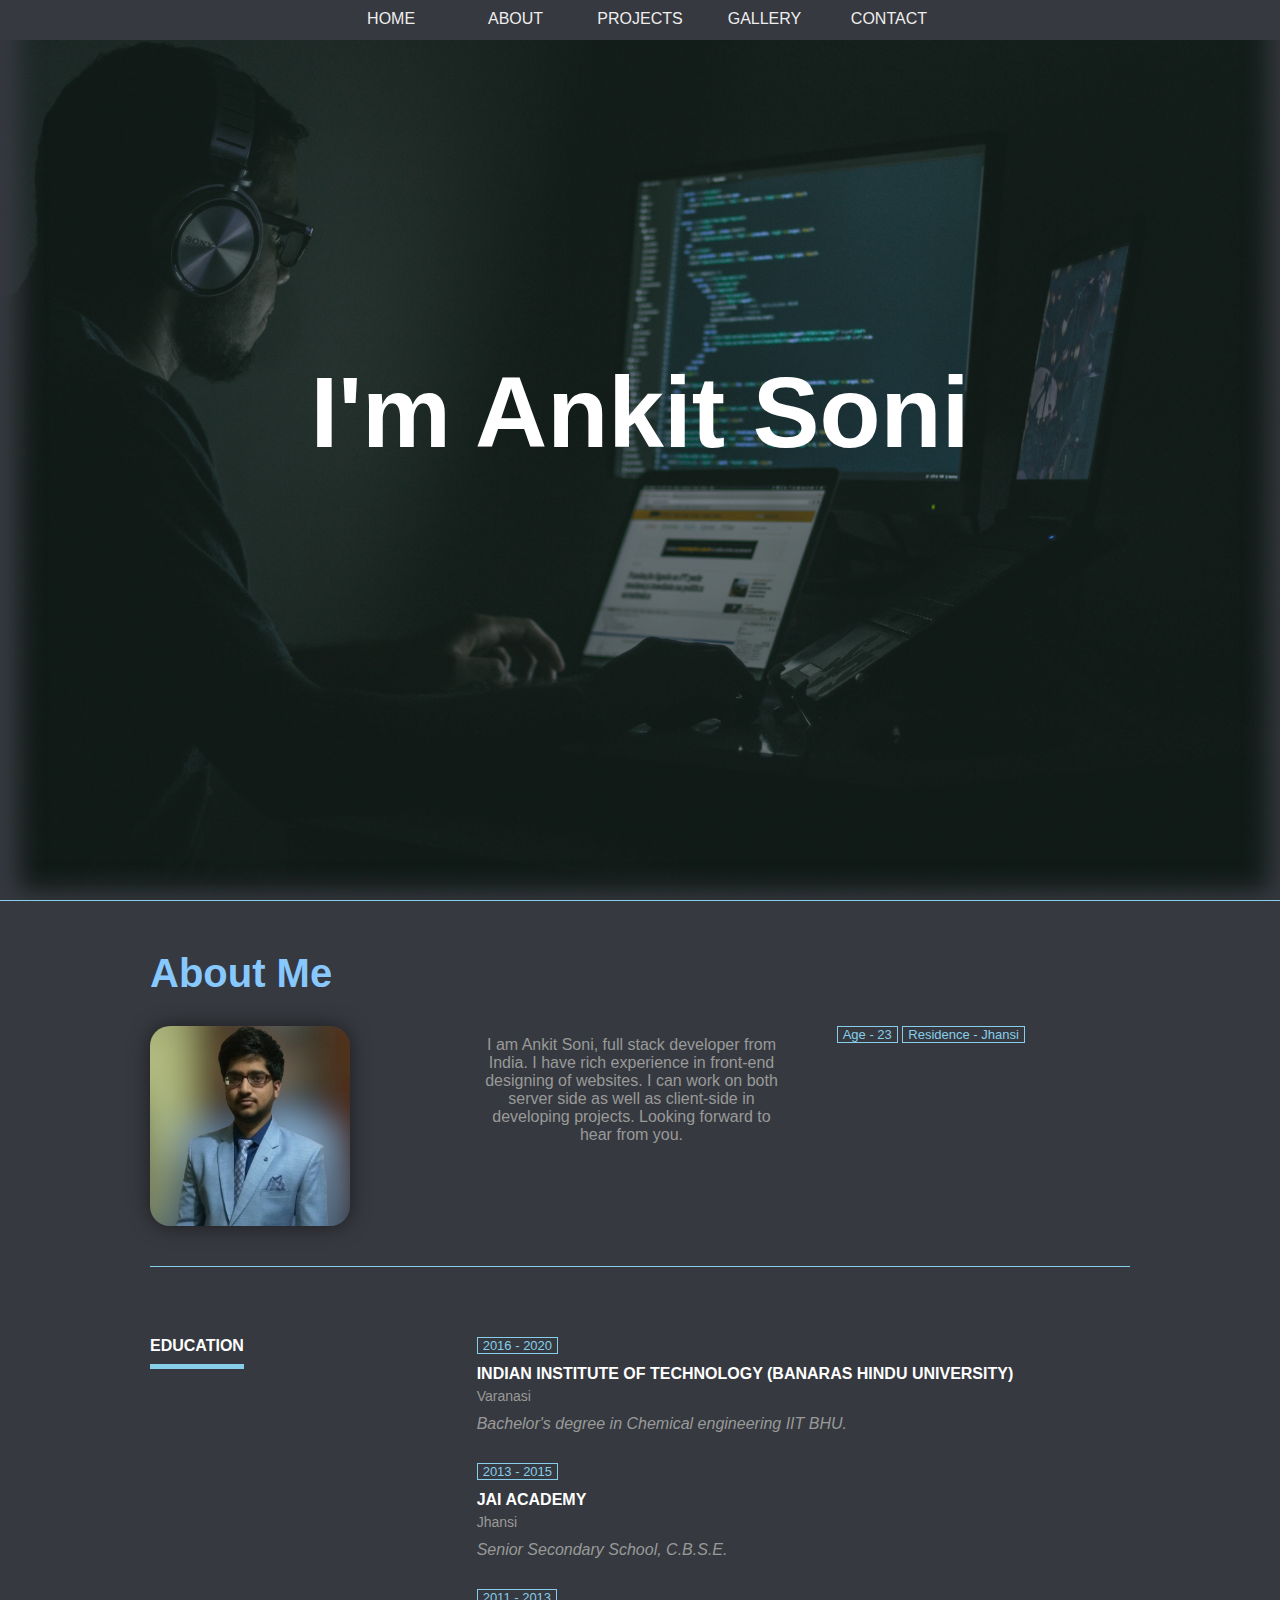
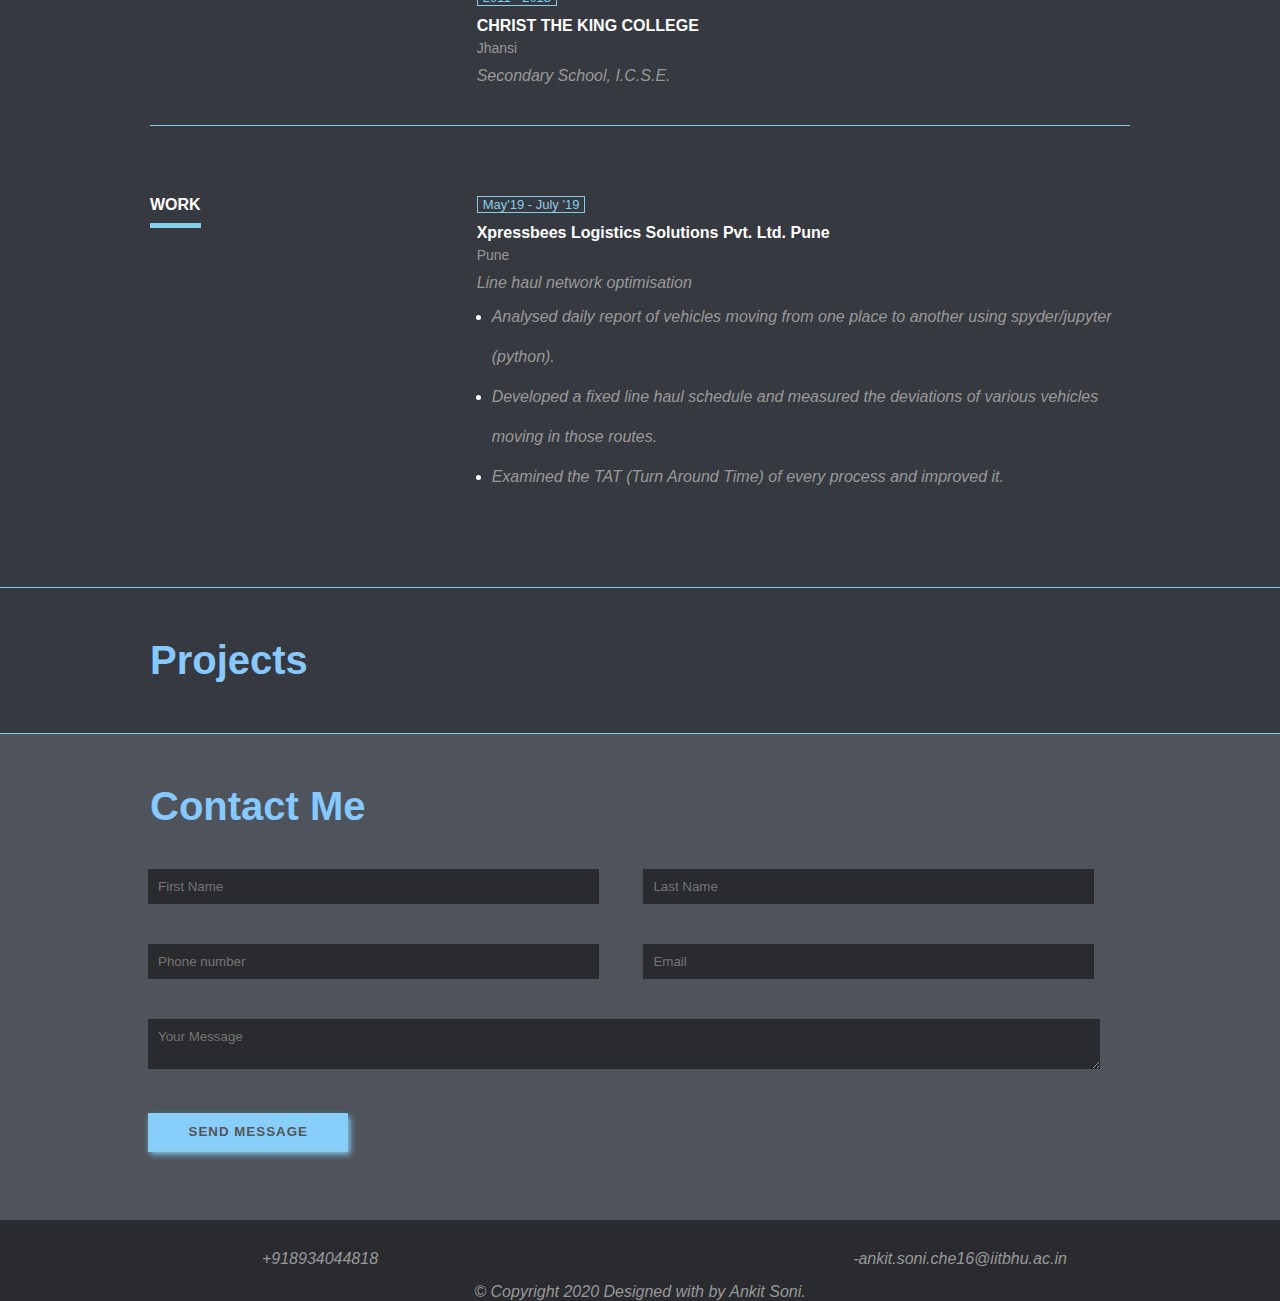
<file: index.html>
<!DOCTYPE html>
<html lang="en">

<head>
    <meta charset="UTF-8">
    <meta name="viewport" content="width=device-width, initial-scale=1.0">
    <link rel="stylesheet" href="https://pro.fontawesome.com/releases/v5.10.0/css/all.css"
        integrity="sha384-AYmEC3Yw5cVb3ZcuHtOA93w35dYTsvhLPVnYs9eStHfGJvOvKxVfELGroGkvsg+p" crossorigin="anonymous" />
    <link rel="stylesheet" href="./css/style.css">
    <link rel="icon" href="images/logo.png" type="image/icon type">
    <title>Ankit Soni | Full stack developer</title>
</head>
<body>
    <!-- showcase and nave -->
    <a name="top"></a>
    <div id="showcase">
        <header>
            <nav class='cf '>
                <ul class='cf'>
                    <li class="hide-on-small">
                        <a href="#showcase">HOME</a>
                    </li>
                    <li>
                        <a href="#about">ABOUT</a>
                    </li>
                    <li>
                        <a href="#projects">PROJECTS</a>
                    </li>
                    <li>
                        <a href="photos.html" target="_blank">GALLERY</a>
                    </li>
                    <li>
                        <a href="#contact">CONTACT</a>
                    </li>
                </ul>
                <a href="#" id="openup">Menu</a>
            </nav>
        </header>
        <section class="showcase-content">
            <h1>I'm Ankit Soni</h1>
            <div class="social-media">
                <a target="_blank" href="https://www.linkedin.com/in/ankit-soni-991495152/"><i
                        class="fab fa-linkedin-in"></i></a>
                <a target="_blank" href="https://github.com/ankysony"><i class="fab fa-github"></i></a>
                <a target="_blank" href='mailto:ankit.soni.che16@iitbhu.ac.in'><i class="fas fa-envelope"></i></a>
            </div>
            <div class="scrolldown">
                <a href="#about"><i class="fas fa-arrow-circle-down"></i></a>
            </div>
        </section>
    </div>
    <div class="border-bottom"></div>

    <!-- About section-->
    <a name="about"></a>
    <div class="info mar">
        <h2 class="size">About Me</h2>
        
        <div class="makegrid-3">
            <div class="col1-1 pad" style="padding-top: 30px">
                <div class="card-1">
                    <span class="surface"></span>
                    <h1>Ankit Soni</h1>
                    <h3>Web-Developer</h3>
                    <a target="_blank" href="https://instagram.com/anky_sony/"><i class="fab fa-instagram"></i></a>
                    <a target="_blank" href="https://www.linkedin.com/in/ankit-soni-991495152/"><i
                            class="fab fa-linkedin-in"></i></a>
                    <a target="_blank" href="https://github.com/ankysony"><i class="fab fa-github"></i></a>
                </div>
            </div>
            <div class="col2-1 pad">
                <p class="description-2 center">I am Ankit Soni, full stack developer from India. I have rich experience
                    in front-end designing of websites. I can work on both server side as well as client-side in
                    developing projects. Looking forward to hear from you.</p>
            </div>
            <div class="col3-1">
                <div class="info-list ">
                    <ul>
                        <li class="date">
                            Age - 23
                        </li>
                        <li class="date">
                            Residence - Jhansi
                        </li>
                    </ul>
                </div>
            </div>
        </div>

        <div class="border-bottom"></div>

        <div class="makegrid">
            <div class="col1-2 pad">
                <i class="fas graduation fa-graduation-cap"></i><span class="another-font "> <b>EDUCATION</b></span>
            </div>
            <div class="col2-2 pad">
                <div class="date">2016 - 2020</div>
                <div class="name"><b>INDIAN INSTITUTE OF TECHNOLOGY (BANARAS HINDU UNIVERSITY)</b></div>
                <div class="place">Varanasi</div>
                <p class=description><em>Bachelor's degree in Chemical engineering IIT BHU.</em></p>

                <div class="date">2013 - 2015</div>
                <div class="name"><b>JAI ACADEMY</b></div>
                <div class="place">Jhansi</div>
                <p class=description><em>Senior Secondary School, C.B.S.E.</em></p>

                <div class="date">2011 - 2013</div>
                <div class="name"><b>CHRIST THE KING COLLEGE</b></div>
                <div class="place">Jhansi</div>
                <p class=description><em>Secondary School, I.C.S.E.</em></p>
            </div>
        </div>
        <div class="border-bottom"></div>
        <div class="makegrid">
            <div class="col1-2 pad">
                <i class="fas graduation fa-briefcase space"></i><span class="another-font"> <b>WORK</b></span>
            </div>
            <div class="col2-2 pad">
                <div class="date">May'19 - July '19</div>
                <div class="name"><b>Xpressbees Logistics Solutions Pvt. Ltd. Pune</b></div>
                <div class="place">Pune</div>
                <p class=description><em>Line haul network optimisation</em></p>
                 <ul class="detail">
                     <li><em>Analysed daily report of vehicles moving from one place to another using spyder/jupyter (python).</em></li>
                     <li><em>Developed a fixed line haul schedule and measured the deviations of various vehicles moving in those routes.</em></li>
                     <li><em>Examined the TAT (Turn Around Time) of every process and improved it.</em></li>
                 </ul>
            </div>
        </div>
    </div>
    <div class="border-bottom"></div>

    <!-- Projects -->
    <a name="projects"></a>
    <div class="project mar">
        <h2 class="size">Projects</h2>
        <!-- <div class="makegrid-4">
            <div class="col1-3 card">
                <div class="card-image">
                </div>
                <div class="card-text">
                    <span class="date">4 days ago</span>
                    <h2>Post one</h2>
                    <p>Lorem ipsum dolor sit amet.</p>
                </div>
                <div class="card-stats">
                    <a class="bott" href="#">CODE</a>
                    <a class="bott" href="#">PROJECT</a>
                </div>
            </div>
            <div class="col2-3 card">
                <div class="card-image"></div>
                <div class="card-text">
                    <span class="date">4 days ago</span>
                    <h2>Post one</h2>
                    <p>Lorem ipsum dolor sit amet.</p>
                </div>
                <div class="card-stats">
                    <a class="bott" href="#">CODE</a>
                    <a class="bott" href="#">PROJECT</a>
                </div>
            </div>
            <div class="col3-3 card">
                    <div class="card-image"></div>
                    <div class="card-text">
                        <span class="date">4 days ago</span>
                        <h2>Post one</h2>
                        <p>Lorem ipsum dolor sit amet.</p>
                    </div>
                    <div class="card-stats">
                        <a class="bott" href="#">CODE</a>
                        <a class="bott" href="#">PROJECT</a>
                    </div>
            </div>
            </div>
        </div> -->
    </div>
    <div class="border-bottom"></div>

    <!-- Contact -->
    <a name="contact"></a>
    <div class="cont mar">
        <h2 class="size">Contact Me</h2>
        <div class="form-box">
            <form action="https://formspree.io/xpzydeyd" method="POST">
                <div class="input-group">
                    <input type="text" name="name" placeholder="First Name">
                    <input type="text" name="name" placeholder="Last Name">
                </div>
                <div class="input-group">
                    <input type="number" name="number" placeholder="Phone number">
                    <input type="email" name="_replyto" placeholder="Email">
                </div>
                <div class="text-area">
                    <textarea row="100" name="name" placeholder="Your Message"></textarea>
                </div>
                <button target="_blank" type="submit" value="Send" class="submit-btn">SEND MESSAGE</button>
            </form>
        </div>

    </div>
    
    <!-- footer -->
    <footer>
        <div class="container">
            <div class="first-line">
                <div class="col1">
                    <a target="_blank" href="https://www.instagram.com/anky_sony/"><i class="fab fa-instagram"></i></a>
                </div>
                <div class="col2">
                    <a target="_blank" href="https://www.facebook.com/anky.sony.96/"><i
                            class="fab fa-facebook-square"></i></a>
                </div>
                <div class="col3">
                    <a target="_blank" href="https://www.linkedin.com/in/ankit-soni-991495152/"><i
                            class="fab fa-linkedin-in"></i></a>
                </div>
                <div class="col4">
                    <a target="_blank" href="https://github.com/ankysony"><i class="fab fa-github"></i></a>
                </div>
            </div>
            <div class="second-line">
                <div class="col1">
                    <a href="tel:+918934044818"><i class="fas fa-phone-alt"></i> <em>+918934044818</em></a>
                </div>
                <div class="col2">
                    <a href="mailto:ankit.soni.che16@iitbhu.ac.in"><i class="fas fa-envelope-open-text"></i>
                        <em>-ankit.soni.che16@iitbhu.ac.in</em></a>
                </div>
            </div>
        </div>
        <div class="footer-bottom">
            <em> &copy; Copyright 2020 Designed with <i class="fas heart fa-heart"></i> by Ankit Soni.</em>
        </div>
    </footer>
 
    <!-- javascript files injected here is written here -->
    <script src="https://code.jquery.com/jquery-3.5.1.min.js"
        integrity="sha256-9/aliU8dGd2tb6OSsuzixeV4y/faTqgFtohetphbbj0=" crossorigin="anonymous"></script>
    <script src="js/main.js"></script>
    
</body>

</html>
</file>
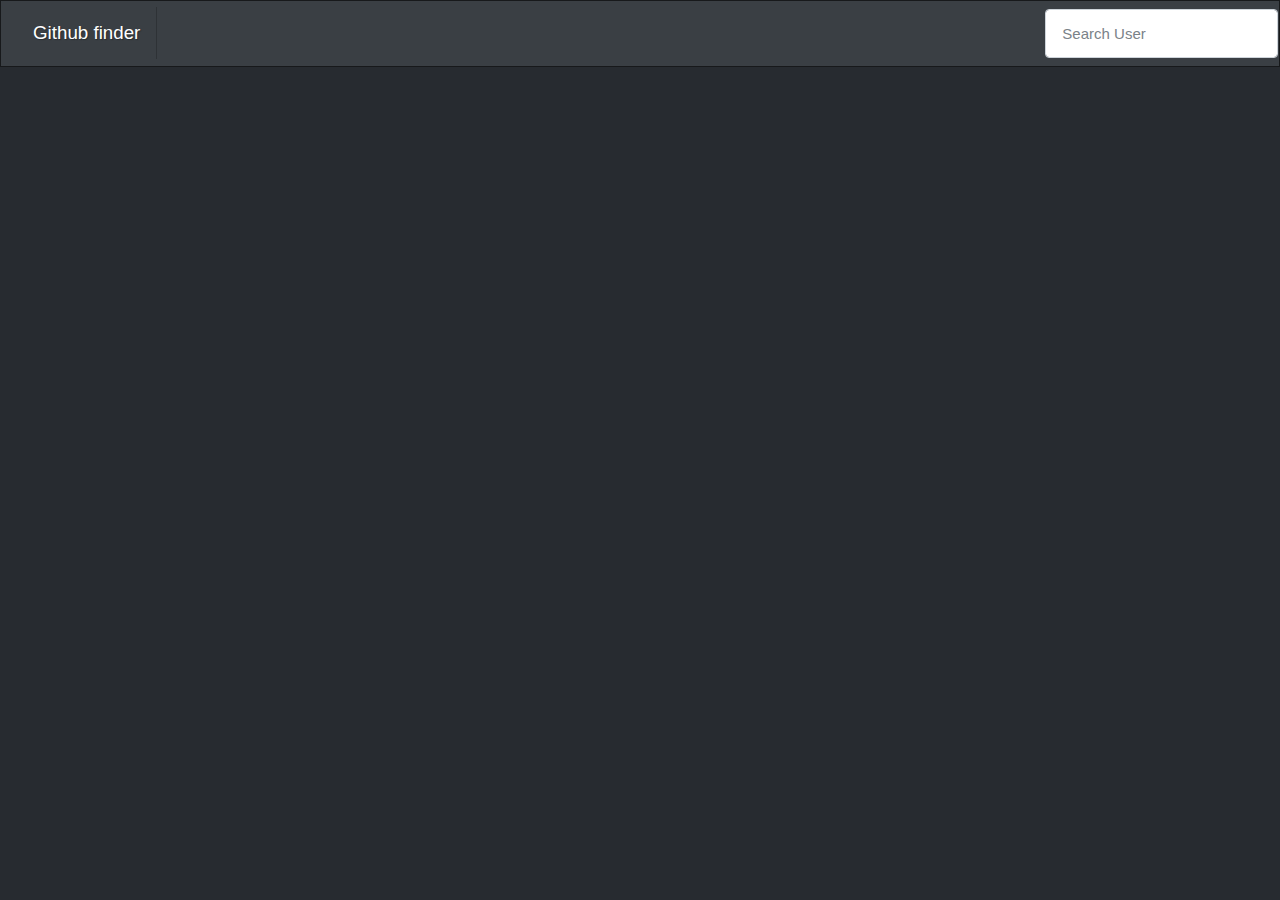
<file: github search/index.html>
<!DOCTYPE html>
<html lang="en">
<head>
    <meta charset="UTF-8">
    <meta name="viewport" content="width=device-width, initial-scale=1.0">
    <link rel="stylesheet" href="https://stackpath.bootstrapcdn.com/bootstrap/4.5.0/css/bootstrap.min.css"
        integrity="sha384-9aIt2nRpC12Uk9gS9baDl411NQApFmC26EwAOH8WgZl5MYYxFfc+NcPb1dKGj7Sk" crossorigin="anonymous">
    <link rel="stylesheet" href="bootstrap.min.css">
    <title>Github Profile</title>
</head>
<body>
    <nav class="navbar navbar-expand-lg navbar-dark bg-primary">
        <a class="navbar-brand" href="#">Github finder</a>
        <div class="collapse navbar-collapse" id="navbarColor01">
            <form class="form-inline my-1 my-lg-0 p-2" style="margin-left: 55rem">
                <input class="form-control mr-sm-2" type="text" id="searchUser" placeholder="Search User">
            </form>
        </div>
    </nav>
    <div class="error">
        <div id="profile" style="margin: 3rem">
        </div>
    </div>
   
    <script src="https://code.jquery.com/jquery-3.5.1.slim.min.js"
        integrity="sha384-DfXdz2htPH0lsSSs5nCTpuj/zy4C+OGpamoFVy38MVBnE+IbbVYUew+OrCXaRkfj"
        crossorigin="anonymous"></script>
    <script src="https://cdn.jsdelivr.net/npm/popper.js@1.16.0/dist/umd/popper.min.js"
        integrity="sha384-Q6E9RHvbIyZFJoft+2mJbHaEWldlvI9IOYy5n3zV9zzTtmI3UksdQRVvoxMfooAo"
        crossorigin="anonymous"></script>
    <script src="https://stackpath.bootstrapcdn.com/bootstrap/4.5.0/js/bootstrap.min.js"
        integrity="sha384-OgVRvuATP1z7JjHLkuOU7Xw704+h835Lr+6QL9UvYjZE3Ipu6Tp75j7Bh/kR0JKI"
        crossorigin="anonymous"></script>

    
    <script src="github.js"></script>
    <script src="ui.js"></script>
    <script src="app.js"></script>
</body>
</html>
</file>
<file: css/style.css>
@import url('https://fonts.googleapis.com/css2?family=PT+Sans&display=swap');
*
{
    margin: 0;
    padding: 0;
    box-sizing: border-box;
    font-family: sans-serif;
    color:rgba(255, 255, 255, 1);
}
html {
  scroll-behavior: smooth;
  margin: 0;
}
/*==================================== Showcase & navbar ====================================*/
.navigation
{
  font-family: 'Proza Libre', arial, helvetica;
}
#showcase 
{
    margin: 0;
    padding: 0;
    background: url('../images/Banner-3.jpg') no-repeat center/cover;
    width: 100%;
    height: 100vh;
    z-index: 0;
    position: relative;
    overflow-y: hidden;
}
 #showcase::after {
  pointer-events: none;
  content: '';
	position: absolute;
	top: 0;
	left: 0;
	width: 100%;
	height: 100vh;
	z-index: -1;
	 background: rgba(0, 0, 0, 0.3);
	box-shadow: inset 20px 10px 25px #36393f, inset -12px -10px 25px #36393f;
} 

body {
    font-family: "PT Sans", sans-serif;
    -webkit-font-smoothing: antialiased;
    margin: 0;
}
nav
{
    height: 40px;
    width: 100%;
    background-color:#36393f;
    /* position: fixed; */
    z-index: 150;
    text-align: center;
    word-spacing: 20px;
    color: #eee;
}
a:hover
{
    color: skyblue; 
}
nav ul
{
    padding: 0;
    margin: 0;
}
nav li 
{
    display: inline;
}  
nav a 
{
    display: inline-block;
    width: 100px;
    text-align: center;
    text-decoration: none;
    padding: 10px 0;
    color: #eee;
    text-decoration: none;
}
nav a#openup 
{
    display: none;
}

/* big heading */
.showcase-content
{
    margin-top: 35vh;
    color: #eee;
    text-align: center;
}
h1
{
    font-size: 100px;
    z-index: 1;
}
i
{
    color: #f4f4f4;
    font-family: sans-serif;
}
i:hover
{
    color: skyblue;
}
.scrolldown
{
    margin-top: 120px;
    animation: down 1.5s infinite;
	-webkit-animation: down 1.5s infinite;
    z-index: 0;
    font-size: 50px;
    text-align: center;
    justify-content: center;
}
@keyframes down {
	0% {
		transform: translate(0);
	}
	20% {
		transform: translateY(15px);
	}
	40% {
		transform: translate(0);
	}
}

@-webkit-keyframes down {
	0% {
		transform: translate(0);
	}
	20% {
		transform: translateY(15px);
	}
	40% {
		transform: translate(0);
	}
}
.scrolldown:hover
{
    color: skyblue;
}
.social-media
{
    margin-top: 60px;
    word-spacing: 60px;
    font-size: 40px;
    z-index: 1;
}

/*==================================== About ====================================*/

.info
{
    background:#36393f;
}
.card-1
{
   position: relative;
   width: 200px;
   height: 200px;
   text-align: center;
   overflow: hidden;
   background: url(../images/profile-pic.png) no-repeat;
   background-position: center;
   background-size: cover;
   border-radius: 20px;
   box-shadow: 0 0 20px rgba(0,0,0,0.5);
}
.card-1 .surface
{
  position: absolute;
  left: 0;
  bottom: 0;
  width: 100%;
  height: 0;
  opacity: 0;
  background: black;
  transition: .2s linear;
}
.card-1 h1
{
  letter-spacing: 1px;
  font-size: 20px;
  color: #f1f1f1;
  opacity: 0;
  transform: translateX(30px) translateY(280px);
  transition: .4s;
}
.card-1 h3
{
   letter-spacing: 1px;
  font-size: 14px;
  color: #f1f1f1;
  opacity: 0;
  transform: translateX(28px) translateY(270px);
  transition: .4s;
}
.card-1 .fab 
{
   cursor: pointer;
   display: flex;
   width: 30px;
   height: 30px;
   padding: 7px 8px;
   font-size: 16px;
   color: skyblue;
   background: #ffffff;
   border-radius: 50%;
   margin: 10px;
   opacity: 0;
   transform: traslateX(-50px) translateY(135px);
   transition: 0.3s;
}

.card-1:hover .surface
{
   opacity: 0.8;
   height: 60%;
}
.card-1:hover h1
{
   opacity: 1;
   transform: translateX(25px) translateY(115px);
   transition-delay: 0.5s;
}
.card-1:hover h3
{
   opacity: 1;
   transform: translateX(24px) translateY(125px);
   transition-delay: 0.5s;
}
.card-1:hover .fab
{
   opacity: 1;
   transform: translateX(5px) translateY(35px);
   transition-delay: 0.5s;
}
.card-1 .fa-instagram
{
   transition-delay: .2s;
}
.card-1 .fa-linkedin-in
{
  transition-delay: .4s;
}
.card-1 .fa-github
{
  transition-delay: .6s;
}
.info-list ul
{
    list-style-type: none;
}
.graduation
{
    font-size: 3rem;
    color: skyblue;
}
.another-font
{
    padding-bottom: 10px;
    border-bottom: 5px solid skyblue;
}
.another
{
    line-height: 2.7;
    border-bottom: 0.5px solid skyblue;
}

.border-bottom
{
    border-bottom: 0.5px solid skyblue;
}
.date
{
    color: skyblue;
    font-size: 13px;
    display: inline-block;   
     /* margin-top: 10px; */
    margin: 30px 0px 11px 0px;
    padding: 0px 5px;
    border: 1px solid skyblue;
}
.place
{
    margin: 5px 0 11px 0;
    font-size: 14px;
    color: #999999;
    font-weight: 400;
    text-transform: none;
}
.description-2
{
    color: #999999;
    font-size: 16px;
    margin-left: -17px;
    font-weight: 400;
    text-transform: none;
    text-align: center;
    justify-content: center;
    align-items: center;
}
em{
    color:#999999;
}

.detail {
  margin-left: 15px;
  margin-top: 5px;
  line-height: 2.5;
  list-style-type: unset;
}
/*==================================== Projects ====================================*/
.project {
   background:#36393f;
}
.makegrid-4
{
    margin-top: 60px;
    display: grid;
    grid-template-columns: repeat(3, 1fr);
    grid-gap: 160px;
}
.card:hover {
  transform: scale(1.1);
  box-shadow: 5px 5px 15px rgba(0,0,0,0.6);

}
.card {
  display: grid;
  grid-template-columns: 300px;
  grid-template-rows: 210px 150px 65px;
  grid-template-areas: "image" "text" "stats";

  font-family: roboto;
  border-radius: 18 px;
  box-shadow: 5px 5px 15px rgba(0,0,0,0.9);
  text-align: center;
  transition: 0.5s ease;
  cursor: pointer;
}
.card-image {
  grid-area: image;
  background: url(../images/banner.jpg);
  border-top-left-radius: 15px;
  border-top-right-radius: 15px;
  background-size: cover;
}

.card-text {
  grid-area: text;
}
.card-text .date {
  font-size: 13px;
}
.card-text p{
  color: grey; 
  font-size: 15px;
  font-weight: 300;

}
.card-text h2 {
  font-size: 28px;
}
.card-stats {
  grid-area: stats;
  display: flex;
  flex-direction: row;
}
.bott {
  position: relative;
  display: inline-block;
  padding: 12px 27px;
  margin: 10px 12px;
  color: #fff;
  text-decoration: none;
  text-transform: uppercase;
  font-size: 18px;
  background: linear-gradient(90deg, #0162c8, #55e7fc);
}
.bott:nth-child(2) {
  background: linear-gradient(90deg, #0162c8, #55e7fc);
}
/*==================================== Contact ====================================*/
.cont
{
    background:#4f545c;
}
.color 
{
    color: #333;
}
.row 
{
    padding-top: 50px;
}
.form-box
{
   margin-left: -22px;
   margin-top: 20px;
}
.input-group input
{
    width: 45%;
    border: 0;
    outline: none !important;
    padding: 10px;
    margin: 2%;
    display: inline-block;
    background: #292b2f;
}
.text-area textarea
{
    width: 95%;
    border: 0px;
    outline: none !important;
    padding: 10px;
    margin: 2%;
    background: #292b2f;    
} 
.submit-btn
{
    width: 20%;
    border: 0px;
    outline: none !important;
    padding: 10px;
    margin: 2%;
    background: #292b2f;
    text-align: center;
    display: inline-block;
    cursor: pointer;  

    color: #555555;
    background: lightskyblue;
    border: 1px solid skyblue;
    box-shadow: 0px 2px 0 skyblue, 2px 4px 6px lightskyblue;
    font-weight: 900;
    letter-spacing: 1px;
    -webkit-transition: all 150ms linear;
    transition: all 150ms linear;
}
.submit-btn:hover
{
    background: skyblue;
    border: 1px solid rgba(0, 0, 0, 0.05);
    box-shadow: 1px 1px 2px rgba(255, 255, 255, 0.2);
    color: #111111;
    text-decoration: none;
    text-shadow: -1px -1px 0 skyblue;
    -webkit-transition: all 250ms linear;
    transition: all 250ms linear;
}
.submit-btn:active
{
    background: red;
}

/*==================================== Footer ====================================*/
.container
{
    background:#292b2f;
}
 .first-line
{
    padding-top: 15px;
    font-size: 20px;
    display: grid;
    grid-template-columns: repeat(4,1fr);
    text-align: center;
}
.second-line
{
    padding-top: 15px;
    display: grid;
    grid-gap: -50px;
    grid-template-columns: 1fr 1fr;
    text-align: center;
}
.footer-bottom
{
    padding-top: 15px;  
    text-align: center;
    background: #292b2f;
}
.heart
{
    color: darkred;
}
/*utility classes*/
.pad
{
    padding-top: 40px;
    padding-bottom: 40px; 
}
.mar
{
    padding: 50px 150px;
}
.makegrid
{
    display: grid;
    grid-template-columns: 1fr 2fr;
}
.makegrid-3
{
    display: grid;
    grid-template-columns: repeat(3, 1fr);
    grid-gap: 50px;
}
.size
{
    font-size: 2.5rem;
    color: rgba(135,200,255);
}
a
{
    text-decoration: none;
}

@media screen and (max-width: 580px) {
    /* showcase and navigation */
    nav {
      height: auto;
      border-bottom: 0;
    }
    nav ul {
      display: none;
      height: auto;
    }
    nav li {
      width: 100%;
      float: left;
      position: relative;
    }
    nav a {
      text-align: left;
      width: 100%;
      text-indent: 25px;
      background: #333;
      border-bottom: 1px solid #555;
    }
    nav a:hover {
      background: #444;
    }
    nav a#openup:after {
      content: "|||";
      transform: rotate(-90deg);
      -ms-transform: rotate(-90deg);
      /* IE 9 */
      -webkit-transform: rotate(-90deg);
      /* Safari and Chrome */
      width: 30px;
      height: 30px;
      display: inline-block;
      position: absolute;
      right: 5px;
      top: 20px;
    }
    nav a#openup {
      display: block;
      background-color: #333;
      width: 100%;
      position: relative;
    }
    #showcase
    {
        height: 45vh;
    }
    .showcase-content
    {
     margin-top: 10vh;
     color: #eee;
     text-align: center;
    }
    /* about */
    .makegrid-3
    {
       grid-template-columns: 1fr;
       text-align: left;
       grid-gap: 0px;
    }
    .card-1
    {
        margin-left: 67px;
    }
    .card-1 .surface
    {
      display: none;
    }
    .card-1 h1
    {
      display: none;
    }
    .card-1 h3
    {
      display: none;
    }
    .card-1 .fab
    {
      display: none;
    }
    .makegrid
    {
        grid-template-columns: 1fr;
        grid-gap: 0px;
    }
    h1 
    {
        font-size: 50px;
    }
    .scrolldown
    {
        display: none;
    }
    .social-media
    {
        font-size: 20px;
    }
    .size
    {
        font-size: 2rem;
        padding-top: 20px;
    }
    .mar
    {
        padding: 20px 15px;
        text-align: center;
    }
    .pad
    {
        padding-top: 10px;
    }
    .description-2
    {
        margin-left: 0;
    }
    .border-bottom
    {
        display: none;
    }
    
    /*contact*/
    .webdev
    {
      width: 250px;
      margin-left: 35px;
      margin-top: 30px;
      margin-bottom: -30px;
      align-items: center;
    }
    .form-box
    {
        margin-left: 8px;
    }
    
    .submit-btn
    {
        font-family: sans-serif;
        font-size: 10px;
        width: 40%;
    }
    /*footer*/
    .second-line
    {
        grid-template-columns: 1fr;
        font-size: 10px;
        line-height: 2.7;
    }
}

.cf:before,
  .cf:after {
    content: "";
    display: table;
  }
  
.cf:after {
    clear: both;
  }
  
.cf {
    zoom: 1;
  }

  /* For IE 6/7 (trigger hasLayout) */
</file>
